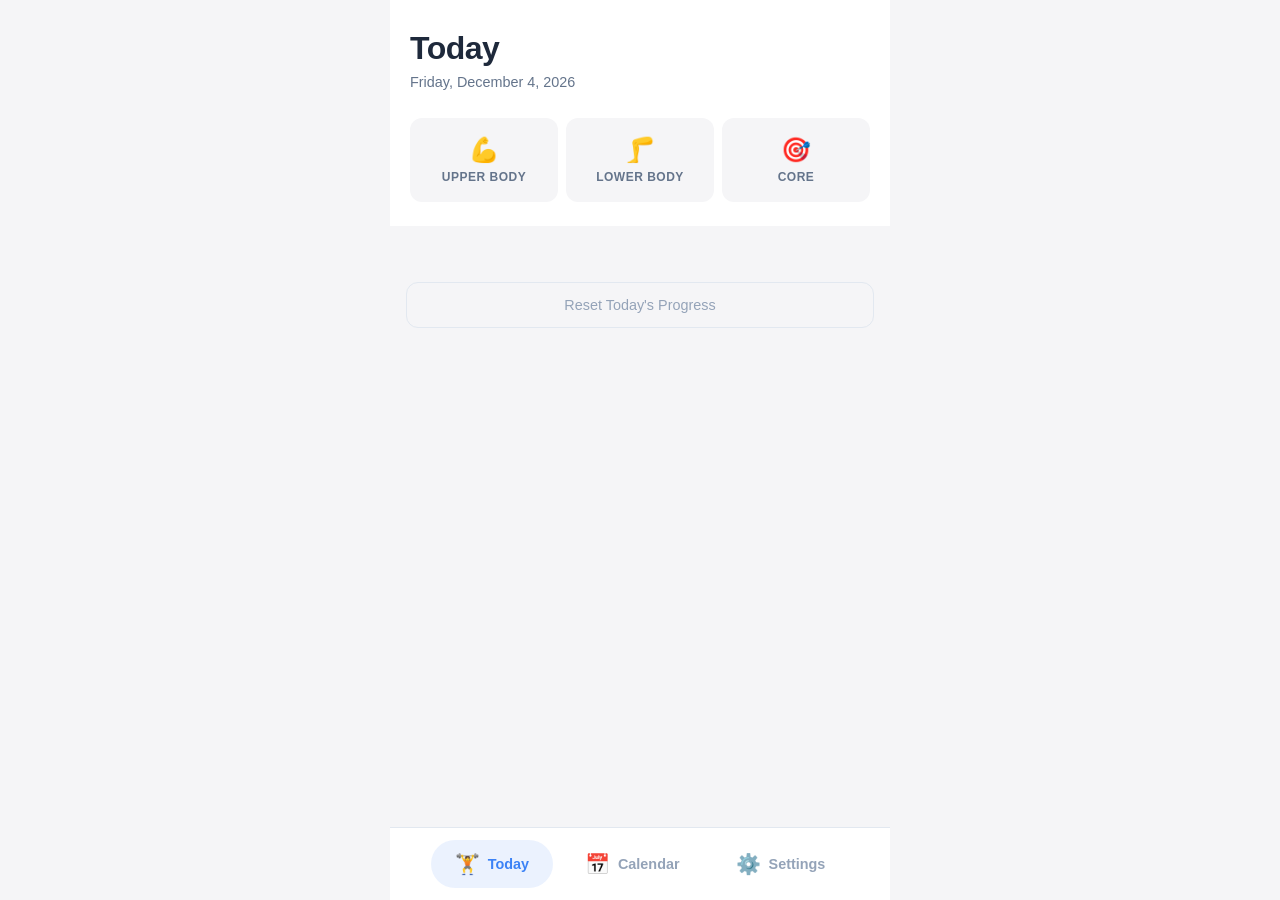
<file: index.html>
<!DOCTYPE html>
<html lang="en">
<head>
    <meta charset="UTF-8">
    <meta name="viewport" content="width=device-width, initial-scale=1.0, maximum-scale=1.0, user-scalable=no, viewport-fit=cover">
    <meta name="apple-mobile-web-app-capable" content="yes">
    <meta name="apple-mobile-web-app-status-bar-style" content="default">
    <meta name="apple-mobile-web-app-title" content="Gym">
    <meta name="theme-color" content="#3b82f6">
    <meta name="mobile-web-app-capable" content="yes">
    <meta name="format-detection" content="telephone=no">

    <title>Gym Tracker - SAI</title>

    <!-- App Icons -->
    <link rel="apple-touch-icon" href="icons/icon-152.png">
    <link rel="apple-touch-icon" sizes="152x152" href="icons/icon-152.png">
    <link rel="apple-touch-icon" sizes="180x180" href="icons/icon-192.png">
    <link rel="apple-touch-icon" sizes="167x167" href="icons/icon-192.png">
    <link rel="icon" type="image/png" sizes="32x32" href="icons/icon-96.png">
    <link rel="icon" type="image/png" sizes="16x16" href="icons/icon-72.png">

    <!-- Splash Screens for iOS -->
    <meta name="apple-mobile-web-app-status-bar-style" content="black-translucent">

    <link rel="stylesheet" href="styles.css">
    <link rel="manifest" href="manifest.json">
</head>
<body>
    <div class="app">
        <!-- Bottom Navigation -->
        <nav class="bottom-nav">
            <button class="nav-btn active" data-view="today">
                <span class="nav-icon">🏋️</span>
                <span class="nav-label">Today</span>
            </button>
            <button class="nav-btn" data-view="calendar">
                <span class="nav-icon">📅</span>
                <span class="nav-label">Calendar</span>
            </button>
            <button class="nav-btn" data-view="settings">
                <span class="nav-icon">⚙️</span>
                <span class="nav-label">Settings</span>
            </button>
        </nav>

        <!-- Today View -->
        <div class="view active" id="today-view">
            <!-- Date Header -->
            <header class="header">
                <div class="date-display">
                    <h1 class="current-date">Today</h1>
                    <p class="full-date">December 31, 2024</p>
                </div>
                <div class="progress-ring">
                    <span class="progress-text">0/0</span>
                </div>
            </header>

            <!-- Workout Type Selector -->
            <div class="workout-selector">
                <p class="selector-label">Choose your workout</p>
                <div class="workout-type-buttons">
                    <button class="type-btn" data-type="upper">
                        <span class="type-icon">💪</span>
                        <span class="type-name">Upper Body</span>
                    </button>
                    <button class="type-btn" data-type="lower">
                        <span class="type-icon">🦵</span>
                        <span class="type-name">Lower Body</span>
                    </button>
                    <button class="type-btn" data-type="core">
                        <span class="type-icon">🎯</span>
                        <span class="type-name">Core</span>
                    </button>
                </div>
            </div>

            <!-- Workout Content (shown after selecting type) -->
            <div class="workout-content" id="workout-content">
                <!-- Workouts will be injected here -->
            </div>

            <!-- Reset Button -->
            <button class="reset-btn" id="reset-day">
                Reset Today's Progress
            </button>
        </div>

        <!-- Calendar View -->
        <div class="view" id="calendar-view">
            <header class="header calendar-header">
                <button class="month-nav" id="prev-month">‹</button>
                <h1 class="month-title">December 2024</h1>
                <button class="month-nav" id="next-month">›</button>
            </header>

            <div class="calendar-container">
                <div class="calendar-weekdays">
                    <span>Sun</span>
                    <span>Mon</span>
                    <span>Tue</span>
                    <span>Wed</span>
                    <span>Thu</span>
                    <span>Fri</span>
                    <span>Sat</span>
                </div>
                <div class="calendar-days" id="calendar-days">
                    <!-- Calendar days will be injected here -->
                </div>
            </div>

            <!-- Selected Day Summary -->
            <div class="day-summary" id="day-summary">
                <p class="summary-placeholder">Tap a day to view workout details</p>
            </div>
        </div>

        <!-- Settings View -->
        <div class="view" id="settings-view">
            <header class="header">
                <h1 class="current-date">Settings</h1>
                <p class="full-date">Sync & Preferences</p>
            </header>

            <div class="settings-content">
                <!-- Apple Health Sync Section -->
                <div class="settings-section">
                    <h2 class="settings-title">
                        <span class="settings-icon">❤️</span>
                        Apple Health Sync
                    </h2>
                    <p class="settings-desc">Automatically import workouts from Apple Health to track your gym sessions.</p>

                    <div class="sync-status" id="sync-status">
                        <div class="status-row">
                            <span class="status-label">Status</span>
                            <span class="status-value" id="sync-status-value">Not configured</span>
                        </div>
                        <div class="status-row" id="user-id-row" style="display: none;">
                            <span class="status-label">Your Sync ID</span>
                            <span class="status-value sync-id" id="sync-user-id">—</span>
                        </div>
                        <div class="status-row" id="last-sync-row" style="display: none;">
                            <span class="status-label">Last Sync</span>
                            <span class="status-value" id="last-sync-time">Never</span>
                        </div>
                    </div>

                    <div class="sync-actions">
                        <button class="settings-btn btn-primary" id="setup-sync-btn">
                            Set Up Apple Health Sync
                        </button>
                        <button class="settings-btn btn-secondary" id="sync-now-btn" style="display: none;">
                            Sync Now
                        </button>
                    </div>
                </div>

                <!-- Manual Import Section -->
                <div class="settings-section">
                    <h2 class="settings-title">
                        <span class="settings-icon">📤</span>
                        Manual Import
                    </h2>
                    <p class="settings-desc">Import workout data from an Apple Health export file.</p>

                    <div class="import-area">
                        <input type="file" id="import-file" accept=".xml,.zip" style="display: none;">
                        <button class="settings-btn btn-secondary" id="import-btn">
                            Choose Export File
                        </button>
                        <p class="import-hint">Supports Apple Health export.xml files</p>
                    </div>
                </div>

                <!-- About Section -->
                <div class="settings-section">
                    <h2 class="settings-title">
                        <span class="settings-icon">ℹ️</span>
                        About
                    </h2>
                    <div class="about-info">
                        <p><strong>Gym Tracker</strong> for SAI</p>
                        <p class="about-version">Gold's Gym Adyar Workout Plan</p>
                    </div>
                </div>
            </div>
        </div>
    </div>

    <!-- Edit Modal -->
    <div class="modal" id="edit-modal">
        <div class="modal-content">
            <div class="modal-header">
                <h2 class="modal-title">Edit Exercise</h2>
                <button class="modal-close">&times;</button>
            </div>
            <div class="modal-body">
                <div class="modal-exercise-info">
                    <div class="modal-illustration"></div>
                    <div class="modal-exercise-details">
                        <h3 class="modal-exercise-name"></h3>
                        <p class="modal-exercise-desc"></p>
                    </div>
                </div>
                <div class="modal-tracking">
                    <h3>Track Your Sets</h3>
                    <div class="sets-container">
                        <div class="set-input">
                            <label>Set 1</label>
                            <input type="number" class="reps-input" data-set="1" placeholder="Reps" min="0" max="50">
                        </div>
                        <div class="set-input">
                            <label>Set 2</label>
                            <input type="number" class="reps-input" data-set="2" placeholder="Reps" min="0" max="50">
                        </div>
                        <div class="set-input">
                            <label>Set 3</label>
                            <input type="number" class="reps-input" data-set="3" placeholder="Reps" min="0" max="50">
                        </div>
                    </div>
                    <div class="comment-section">
                        <label>Notes (optional)</label>
                        <textarea class="comment-input" placeholder="How did it feel? Any adjustments?"></textarea>
                    </div>
                </div>
            </div>
            <div class="modal-actions">
                <button class="btn btn-secondary" id="modal-cancel">Cancel</button>
                <button class="btn btn-primary" id="modal-save">Save</button>
            </div>
        </div>
    </div>

    <!-- Exercise Info Modal -->
    <div class="modal" id="info-modal">
        <div class="modal-content">
            <div class="modal-header">
                <h2 class="modal-title">Exercise Info</h2>
                <button class="modal-close info-close">&times;</button>
            </div>
            <div class="modal-body">
                <!-- Video Section -->
                <div class="video-section">
                    <div class="video-container" id="video-container">
                        <!-- YouTube iframe will be inserted here -->
                    </div>
                    <p class="video-source">Video source: <span id="video-source-name"></span></p>
                </div>

                <!-- Step by Step Guide -->
                <div class="info-section steps-section">
                    <h3>Step-by-Step Guide</h3>
                    <ol class="steps-list" id="steps-list">
                        <!-- Steps will be inserted here -->
                    </ol>
                </div>

                <div class="modal-info">
                    <div class="info-section">
                        <h3>Target Muscles</h3>
                        <div class="muscle-tags"></div>
                    </div>
                    <div class="info-section equipment-section">
                        <h3>Equipment</h3>
                        <div class="equipment-info">
                            <p class="equipment-name"></p>
                            <p class="equipment-brand"></p>
                            <p class="equipment-desc"></p>
                        </div>
                    </div>
                </div>
            </div>
            <div class="modal-actions">
                <button class="btn btn-primary info-close-btn">Got it</button>
            </div>
        </div>
    </div>

    <!-- Setup Modal for Apple Health Sync -->
    <div class="modal" id="setup-modal">
        <div class="modal-content">
            <div class="modal-header">
                <h2 class="modal-title">Set Up Apple Health Sync</h2>
                <button class="modal-close setup-close">&times;</button>
            </div>
            <div class="modal-body">
                <div class="setup-steps">
                    <div class="setup-step">
                        <div class="step-number">1</div>
                        <div class="step-content">
                            <h3>Install Health Auto Export</h3>
                            <p>Download the <strong>Health Auto Export</strong> app from the App Store ($2.99 or subscription).</p>
                            <a href="https://apps.apple.com/us/app/health-auto-export-json-csv/id1115567069" target="_blank" class="app-link">
                                Open App Store →
                            </a>
                        </div>
                    </div>

                    <div class="setup-step">
                        <div class="step-number">2</div>
                        <div class="step-content">
                            <h3>Your Sync ID</h3>
                            <p>Use this ID when configuring the app:</p>
                            <div class="sync-id-display">
                                <code id="setup-sync-id">Loading...</code>
                                <button class="copy-btn" id="copy-sync-id">Copy</button>
                            </div>
                        </div>
                    </div>

                    <div class="setup-step">
                        <div class="step-number">3</div>
                        <div class="step-content">
                            <h3>Configure Webhook</h3>
                            <p>In Health Auto Export, go to <strong>Automations → REST API</strong> and enter:</p>
                            <div class="webhook-config">
                                <div class="config-item">
                                    <label>URL:</label>
                                    <code id="webhook-url">Configure SYNC_API_URL first</code>
                                </div>
                                <div class="config-item">
                                    <label>Method:</label>
                                    <code>POST</code>
                                </div>
                                <div class="config-item">
                                    <label>Header:</label>
                                    <code>X-User-ID: <span id="webhook-user-id">YOUR_ID</span></code>
                                </div>
                            </div>
                        </div>
                    </div>

                    <div class="setup-step">
                        <div class="step-number">4</div>
                        <div class="step-content">
                            <h3>Select Workout Data</h3>
                            <p>Enable <strong>Workouts</strong> export in Health Auto Export. Set automation to run daily or after each workout.</p>
                        </div>
                    </div>
                </div>

                <div class="setup-note">
                    <strong>Note:</strong> You need to deploy the backend first. See <code>backend/cloudflare-worker.js</code> for instructions.
                </div>
            </div>
            <div class="modal-actions">
                <button class="btn btn-primary setup-close">Done</button>
            </div>
        </div>
    </div>

    <script src="config.js"></script>
    <script src="workouts.js"></script>
    <script src="health-sync.js"></script>
    <script src="app.js"></script>

    <!-- Register Service Worker for PWA -->
    <script>
        if ('serviceWorker' in navigator) {
            window.addEventListener('load', () => {
                navigator.serviceWorker.register('./sw.js')
                    .then(reg => console.log('SW registered'))
                    .catch(err => console.log('SW registration failed:', err));
            });
        }
    </script>
</body>
</html>
</file>
<file: styles.css>
/* Light Minimalist Theme */
:root {
    --bg-primary: #f5f5f7;
    --bg-secondary: #ffffff;
    --bg-card: #ffffff;
    --bg-card-done: #f0fdf4;
    --accent-primary: #3b82f6;
    --accent-success: #22c55e;
    --accent-muted: #94a3b8;
    --text-primary: #1e293b;
    --text-secondary: #64748b;
    --text-muted: #94a3b8;
    --border-color: #e2e8f0;
    --border-radius: 16px;
    --shadow-sm: 0 1px 2px rgba(0, 0, 0, 0.05);
    --shadow: 0 4px 6px -1px rgba(0, 0, 0, 0.1);
    --transition: all 0.2s ease;
}

/* Reset */
* {
    margin: 0;
    padding: 0;
    box-sizing: border-box;
    -webkit-tap-highlight-color: transparent;
}

html {
    font-size: 16px;
    /* iOS safe areas */
    padding: env(safe-area-inset-top) env(safe-area-inset-right) 0 env(safe-area-inset-left);
}

/* Standalone PWA mode adjustments */
@media all and (display-mode: standalone) {
    body {
        padding-top: env(safe-area-inset-top);
    }
}

body {
    font-family: -apple-system, BlinkMacSystemFont, 'SF Pro Display', 'Segoe UI', Roboto, sans-serif;
    background: var(--bg-primary);
    color: var(--text-primary);
    min-height: 100vh;
    line-height: 1.5;
}

/* App */
.app {
    max-width: 500px;
    margin: 0 auto;
    padding-bottom: 100px;
}

/* Bottom Navigation */
.bottom-nav {
    position: fixed;
    bottom: 0;
    left: 0;
    right: 0;
    display: flex;
    justify-content: center;
    gap: 8px;
    background: var(--bg-secondary);
    padding: 12px 20px;
    padding-bottom: calc(12px + env(safe-area-inset-bottom, 12px));
    border-top: 1px solid var(--border-color);
    z-index: 100;
    max-width: 500px;
    margin: 0 auto;
}

.nav-btn {
    display: flex;
    align-items: center;
    gap: 8px;
    background: none;
    border: none;
    color: var(--text-muted);
    padding: 12px 24px;
    border-radius: 100px;
    cursor: pointer;
    transition: var(--transition);
    font-size: 0.9rem;
    font-weight: 500;
}

.nav-btn.active {
    color: var(--accent-primary);
    background: rgba(59, 130, 246, 0.1);
}

.nav-icon {
    font-size: 1.25rem;
}

.nav-label {
    font-weight: 600;
}

/* Views */
.view {
    display: none;
}

.view.active {
    display: block;
}

/* Header */
.header {
    padding: 24px 20px 20px;
    background: var(--bg-secondary);
}

.date-display {
    margin-bottom: 4px;
}

.current-date {
    font-size: 2rem;
    font-weight: 700;
    letter-spacing: -0.5px;
}

.full-date {
    color: var(--text-secondary);
    font-size: 0.9rem;
}

.progress-ring {
    display: none;
}

/* Workout Type Selector */
.workout-selector {
    padding: 0 20px 24px;
    background: var(--bg-secondary);
}

.selector-label {
    display: none;
}

.workout-type-buttons {
    display: flex;
    gap: 8px;
}

.type-btn {
    flex: 1;
    display: flex;
    flex-direction: column;
    align-items: center;
    gap: 6px;
    padding: 16px 8px;
    background: var(--bg-primary);
    border: 2px solid transparent;
    border-radius: 12px;
    color: var(--text-secondary);
    cursor: pointer;
    transition: var(--transition);
}

.type-btn:active {
    transform: scale(0.98);
}

.type-btn.active {
    background: var(--bg-secondary);
    border-color: var(--accent-primary);
    color: var(--accent-primary);
}

.type-btn.has-workout {
    border-color: var(--accent-success);
    color: var(--accent-success);
}

.type-icon {
    font-size: 1.5rem;
}

.type-name {
    font-size: 0.75rem;
    font-weight: 600;
    text-transform: uppercase;
    letter-spacing: 0.5px;
}

/* Workout Content */
.workout-content {
    padding: 16px;
}

/* Section Header */
.section-header {
    font-size: 0.75rem;
    font-weight: 600;
    text-transform: uppercase;
    letter-spacing: 1px;
    color: var(--text-muted);
    padding: 16px 4px 12px;
}

.section-header::after {
    display: none;
}

/* Workout Card - Simplified */
.workout-card {
    background: var(--bg-card);
    border-radius: var(--border-radius);
    margin-bottom: 12px;
    box-shadow: var(--shadow-sm);
    border: 1px solid var(--border-color);
    overflow: hidden;
    transition: var(--transition);
}

.workout-card.completed {
    background: var(--bg-card-done);
    border-color: var(--accent-success);
}

.workout-card.completed::before {
    display: none;
}

/* Card Body - Clickable Area */
.card-body {
    padding: 16px;
    cursor: pointer;
    display: flex;
    align-items: center;
    gap: 14px;
}

.card-body:active {
    background: var(--bg-primary);
}

.workout-card.completed .card-body:active {
    background: rgba(34, 197, 94, 0.1);
}

/* Card Icon */
.card-icon {
    width: 48px;
    height: 48px;
    background: var(--bg-primary);
    border-radius: 12px;
    display: flex;
    align-items: center;
    justify-content: center;
    flex-shrink: 0;
}

.workout-card.completed .card-icon {
    background: rgba(34, 197, 94, 0.15);
}

.card-icon svg {
    width: 32px;
    height: 32px;
}

/* Card Content */
.card-content {
    flex: 1;
    min-width: 0;
}

.card-title {
    font-size: 1rem;
    font-weight: 600;
    color: var(--text-primary);
    margin-bottom: 2px;
}

.card-subtitle {
    font-size: 0.85rem;
    color: var(--text-secondary);
}

/* Completed Check */
.card-check {
    width: 24px;
    height: 24px;
    background: var(--accent-success);
    border-radius: 50%;
    display: flex;
    align-items: center;
    justify-content: center;
    color: white;
    font-size: 0.85rem;
    flex-shrink: 0;
}

/* Card Tags - Hidden for cleaner look */
.card-tags {
    display: none;
}

/* Completed Info */
.completed-info {
    padding: 0 16px 12px;
    font-size: 0.8rem;
    color: var(--text-secondary);
}

.completed-sets {
    display: flex;
    gap: 12px;
}

.completed-set span {
    color: var(--accent-success);
    font-weight: 600;
}

.completed-comment {
    margin-top: 4px;
    font-style: italic;
    color: var(--text-muted);
}

/* Card Actions - Simplified */
.card-actions {
    display: flex;
    border-top: 1px solid var(--border-color);
}

.btn {
    flex: 1;
    padding: 14px 16px;
    border: none;
    background: none;
    font-size: 0.9rem;
    font-weight: 600;
    cursor: pointer;
    transition: var(--transition);
    display: flex;
    align-items: center;
    justify-content: center;
    gap: 6px;
}

.btn:active {
    background: var(--bg-primary);
}

.btn-done {
    color: var(--accent-success);
}

.btn-edit {
    color: var(--accent-primary);
    border-left: 1px solid var(--border-color);
}

.btn-undo {
    color: var(--text-muted);
}

/* Cardio Card */
.workout-card.cardio {
    background: linear-gradient(135deg, #fef3c7 0%, #fef9c3 100%);
    border-color: #fcd34d;
}

.workout-card.cardio .card-icon {
    background: rgba(251, 191, 36, 0.2);
}

/* Calendar View */
.calendar-header {
    display: flex;
    align-items: center;
    justify-content: space-between;
    padding: 24px 20px;
    background: var(--bg-secondary);
}

.month-nav {
    width: 40px;
    height: 40px;
    border-radius: 50%;
    border: 1px solid var(--border-color);
    background: none;
    color: var(--text-primary);
    font-size: 1.25rem;
    cursor: pointer;
    transition: var(--transition);
}

.month-nav:active {
    background: var(--bg-primary);
}

.month-title {
    font-size: 1.25rem;
    font-weight: 600;
}

.calendar-container {
    padding: 16px;
    background: var(--bg-secondary);
}

.calendar-weekdays {
    display: grid;
    grid-template-columns: repeat(7, 1fr);
    margin-bottom: 8px;
}

.calendar-weekdays span {
    text-align: center;
    font-size: 0.75rem;
    font-weight: 600;
    color: var(--text-muted);
    padding: 8px 0;
}

.calendar-days {
    display: grid;
    grid-template-columns: repeat(7, 1fr);
    gap: 4px;
}

.calendar-day {
    aspect-ratio: 1;
    display: flex;
    flex-direction: column;
    align-items: center;
    justify-content: center;
    background: var(--bg-primary);
    border-radius: 12px;
    cursor: pointer;
    transition: var(--transition);
    border: 2px solid transparent;
    position: relative;
}

.calendar-day.empty {
    background: transparent;
    cursor: default;
}

.calendar-day.today {
    border-color: var(--accent-primary);
}

.calendar-day.selected {
    background: var(--accent-primary);
    color: white;
}

.calendar-day.has-workout {
    background: var(--bg-card-done);
}

.calendar-day:not(.empty):active {
    transform: scale(0.95);
}

.day-number {
    font-size: 0.9rem;
    font-weight: 500;
}

.day-indicator {
    position: absolute;
    bottom: 4px;
    display: flex;
    gap: 2px;
}

.day-dot {
    width: 5px;
    height: 5px;
    border-radius: 50%;
}

.day-dot.upper { background: #3b82f6; }
.day-dot.lower { background: #22c55e; }
.day-dot.core { background: #f59e0b; }

/* Day Summary */
.day-summary {
    margin: 16px;
    padding: 16px;
    background: var(--bg-secondary);
    border-radius: var(--border-radius);
    border: 1px solid var(--border-color);
}

.summary-placeholder {
    color: var(--text-muted);
    text-align: center;
    padding: 20px 0;
    font-size: 0.9rem;
}

.summary-date {
    font-weight: 600;
    margin-bottom: 12px;
}

.summary-workout {
    display: flex;
    align-items: center;
    gap: 12px;
    padding: 12px;
    background: var(--bg-primary);
    border-radius: 10px;
}

.summary-icon {
    font-size: 1.5rem;
}

.summary-type {
    font-weight: 600;
    margin-bottom: 2px;
}

.summary-stats {
    font-size: 0.85rem;
    color: var(--text-secondary);
}

.summary-no-workout {
    color: var(--text-muted);
    text-align: center;
    padding: 20px 0;
}

/* Reset Button */
.reset-btn {
    display: block;
    width: calc(100% - 32px);
    margin: 24px 16px;
    padding: 14px;
    background: none;
    border: 1px solid var(--border-color);
    border-radius: 12px;
    color: var(--text-muted);
    font-size: 0.9rem;
    cursor: pointer;
    transition: var(--transition);
}

.reset-btn:active {
    background: #fef2f2;
    border-color: #fca5a5;
    color: #ef4444;
}

/* Modals */
.modal {
    position: fixed;
    top: 0;
    left: 0;
    right: 0;
    bottom: 0;
    background: rgba(0, 0, 0, 0.4);
    display: none;
    align-items: flex-end;
    justify-content: center;
    z-index: 200;
}

.modal.active {
    display: flex;
}

.modal-content {
    background: var(--bg-secondary);
    width: 100%;
    max-width: 500px;
    max-height: 90vh;
    border-radius: 24px 24px 0 0;
    overflow: hidden;
    display: flex;
    flex-direction: column;
    animation: slideUp 0.3s ease;
}

@keyframes slideUp {
    from { transform: translateY(100%); }
    to { transform: translateY(0); }
}

.modal-header {
    display: flex;
    justify-content: space-between;
    align-items: center;
    padding: 20px;
    border-bottom: 1px solid var(--border-color);
}

.modal-title {
    font-size: 1.2rem;
    font-weight: 600;
}

.modal-close {
    width: 36px;
    height: 36px;
    border-radius: 50%;
    border: none;
    background: var(--bg-primary);
    color: var(--text-secondary);
    font-size: 1.5rem;
    cursor: pointer;
    display: flex;
    align-items: center;
    justify-content: center;
}

.modal-body {
    padding: 20px;
    overflow-y: auto;
    flex: 1;
}

/* Video Section */
.video-section {
    margin-bottom: 20px;
}

.video-container {
    position: relative;
    width: 100%;
    padding-bottom: 56.25%;
    background: var(--bg-primary);
    border-radius: 12px;
    overflow: hidden;
}

.video-container iframe {
    position: absolute;
    top: 0;
    left: 0;
    width: 100%;
    height: 100%;
    border: none;
}

.video-source {
    margin-top: 8px;
    font-size: 0.75rem;
    color: var(--text-muted);
    text-align: center;
}

.video-source span {
    color: var(--accent-primary);
}

/* Steps Section */
.steps-section {
    background: var(--bg-primary);
    padding: 16px;
    border-radius: 12px;
    margin-bottom: 20px;
}

.steps-section h3 {
    font-size: 0.8rem;
    font-weight: 600;
    text-transform: uppercase;
    letter-spacing: 0.5px;
    color: var(--text-muted);
    margin-bottom: 12px;
}

.steps-list {
    list-style: none;
    padding: 0;
    margin: 0;
}

.steps-list li {
    position: relative;
    padding-left: 32px;
    padding-bottom: 12px;
    color: var(--text-secondary);
    font-size: 0.9rem;
    line-height: 1.5;
}

.steps-list li:last-child {
    padding-bottom: 0;
}

.steps-list li::before {
    content: counter(step-counter);
    counter-increment: step-counter;
    position: absolute;
    left: 0;
    top: 1px;
    width: 22px;
    height: 22px;
    background: var(--accent-primary);
    color: white;
    border-radius: 50%;
    display: flex;
    align-items: center;
    justify-content: center;
    font-size: 0.75rem;
    font-weight: 600;
}

.steps-list {
    counter-reset: step-counter;
}

/* Info Sections */
.info-section {
    margin-bottom: 16px;
}

.info-section h3 {
    font-size: 0.8rem;
    font-weight: 600;
    text-transform: uppercase;
    letter-spacing: 0.5px;
    color: var(--text-muted);
    margin-bottom: 10px;
}

.muscle-tags {
    display: flex;
    flex-wrap: wrap;
    gap: 8px;
}

.muscle-tag {
    background: var(--bg-primary);
    color: var(--text-primary);
    padding: 8px 14px;
    border-radius: 100px;
    font-size: 0.85rem;
    font-weight: 500;
    border: 1px solid var(--border-color);
}

.equipment-info {
    background: var(--bg-primary);
    padding: 14px;
    border-radius: 12px;
}

.equipment-name {
    font-weight: 600;
    margin-bottom: 2px;
}

.equipment-brand {
    color: var(--accent-primary);
    font-size: 0.85rem;
    margin-bottom: 6px;
}

.equipment-desc {
    color: var(--text-secondary);
    font-size: 0.85rem;
    line-height: 1.5;
}

.equipment-section {
    display: none;
}

.equipment-section.visible {
    display: block;
}

/* Modal Actions */
.modal-actions {
    display: flex;
    gap: 12px;
    padding: 16px 20px;
    background: var(--bg-secondary);
    border-top: 1px solid var(--border-color);
}

.modal-actions .btn {
    flex: 1;
    padding: 14px;
    border-radius: 12px;
}

.btn-secondary {
    background: var(--bg-primary);
    color: var(--text-secondary);
}

.btn-primary {
    background: var(--accent-primary);
    color: white;
}

.btn-primary:active {
    background: #2563eb;
}

/* Edit Modal */
.modal-exercise-info {
    display: flex;
    gap: 14px;
    margin-bottom: 20px;
    padding-bottom: 16px;
    border-bottom: 1px solid var(--border-color);
}

.modal-exercise-info .modal-illustration {
    width: 56px;
    height: 56px;
    background: var(--bg-primary);
    border-radius: 12px;
    display: flex;
    align-items: center;
    justify-content: center;
    flex-shrink: 0;
}

.modal-exercise-info .modal-illustration svg {
    width: 40px;
    height: 40px;
}

.modal-exercise-name {
    font-size: 1rem;
    font-weight: 600;
    margin-bottom: 2px;
}

.modal-exercise-desc {
    font-size: 0.85rem;
    color: var(--text-secondary);
}

.modal-tracking {
    background: var(--bg-primary);
    padding: 16px;
    border-radius: 12px;
}

.modal-tracking h3 {
    font-size: 0.8rem;
    font-weight: 600;
    text-transform: uppercase;
    letter-spacing: 0.5px;
    color: var(--text-muted);
    margin-bottom: 12px;
}

.sets-container {
    display: flex;
    gap: 10px;
    margin-bottom: 16px;
}

.set-input {
    flex: 1;
    text-align: center;
}

.set-input label {
    display: block;
    font-size: 0.75rem;
    color: var(--text-muted);
    margin-bottom: 6px;
}

.reps-input {
    width: 100%;
    padding: 14px;
    background: var(--bg-secondary);
    border: 1px solid var(--border-color);
    border-radius: 10px;
    color: var(--text-primary);
    font-size: 1.25rem;
    font-weight: 600;
    text-align: center;
    -moz-appearance: textfield;
}

.reps-input::-webkit-outer-spin-button,
.reps-input::-webkit-inner-spin-button {
    -webkit-appearance: none;
}

.reps-input:focus {
    outline: none;
    border-color: var(--accent-primary);
}

.comment-section label {
    display: block;
    font-size: 0.8rem;
    color: var(--text-muted);
    margin-bottom: 6px;
}

.comment-input {
    width: 100%;
    padding: 12px;
    background: var(--bg-secondary);
    border: 1px solid var(--border-color);
    border-radius: 10px;
    color: var(--text-primary);
    font-size: 0.9rem;
    resize: none;
    min-height: 70px;
    font-family: inherit;
}

.comment-input:focus {
    outline: none;
    border-color: var(--accent-primary);
}

/* Scrollbar */
::-webkit-scrollbar {
    width: 0;
}

/* Settings View */
.settings-content {
    padding: 16px;
}

.settings-section {
    background: var(--bg-secondary);
    border-radius: var(--border-radius);
    padding: 20px;
    margin-bottom: 16px;
    border: 1px solid var(--border-color);
}

.settings-title {
    font-size: 1.1rem;
    font-weight: 600;
    margin-bottom: 8px;
    display: flex;
    align-items: center;
    gap: 10px;
}

.settings-icon {
    font-size: 1.25rem;
}

.settings-desc {
    color: var(--text-secondary);
    font-size: 0.9rem;
    margin-bottom: 16px;
    line-height: 1.5;
}

.sync-status {
    background: var(--bg-primary);
    border-radius: 12px;
    padding: 12px;
    margin-bottom: 16px;
}

.status-row {
    display: flex;
    justify-content: space-between;
    align-items: center;
    padding: 8px 0;
}

.status-row:not(:last-child) {
    border-bottom: 1px solid var(--border-color);
}

.status-label {
    color: var(--text-secondary);
    font-size: 0.85rem;
}

.status-value {
    font-weight: 600;
    font-size: 0.9rem;
}

.status-value.sync-id {
    font-family: monospace;
    background: var(--bg-secondary);
    padding: 4px 8px;
    border-radius: 6px;
    font-size: 0.85rem;
}

.sync-actions {
    display: flex;
    flex-direction: column;
    gap: 10px;
}

.settings-btn {
    width: 100%;
    padding: 14px 20px;
    border-radius: 12px;
    font-size: 0.95rem;
    font-weight: 600;
    cursor: pointer;
    transition: var(--transition);
    border: none;
}

.settings-btn.btn-primary {
    background: var(--accent-primary);
    color: white;
}

.settings-btn.btn-primary:active {
    background: #2563eb;
}

.settings-btn.btn-secondary {
    background: var(--bg-primary);
    color: var(--text-primary);
    border: 1px solid var(--border-color);
}

.settings-btn.btn-secondary:active {
    background: var(--border-color);
}

.import-area {
    text-align: center;
}

.import-hint {
    color: var(--text-muted);
    font-size: 0.8rem;
    margin-top: 10px;
}

.about-info {
    text-align: center;
    padding: 10px 0;
}

.about-info p {
    margin-bottom: 4px;
}

.about-version {
    color: var(--text-secondary);
    font-size: 0.85rem;
}

/* Setup Modal Styles */
.setup-steps {
    margin-bottom: 20px;
}

.setup-step {
    display: flex;
    gap: 14px;
    padding: 16px 0;
    border-bottom: 1px solid var(--border-color);
}

.setup-step:last-child {
    border-bottom: none;
}

.step-number {
    width: 32px;
    height: 32px;
    background: var(--accent-primary);
    color: white;
    border-radius: 50%;
    display: flex;
    align-items: center;
    justify-content: center;
    font-weight: 700;
    flex-shrink: 0;
}

.step-content {
    flex: 1;
}

.step-content h3 {
    font-size: 1rem;
    font-weight: 600;
    margin-bottom: 6px;
}

.step-content p {
    color: var(--text-secondary);
    font-size: 0.9rem;
    line-height: 1.5;
    margin-bottom: 10px;
}

.app-link {
    display: inline-block;
    color: var(--accent-primary);
    text-decoration: none;
    font-weight: 600;
    font-size: 0.9rem;
}

.sync-id-display {
    display: flex;
    gap: 10px;
    align-items: center;
    background: var(--bg-primary);
    padding: 12px;
    border-radius: 10px;
}

.sync-id-display code {
    flex: 1;
    font-size: 1.2rem;
    font-weight: 700;
    letter-spacing: 2px;
    color: var(--accent-primary);
}

.copy-btn {
    background: var(--accent-primary);
    color: white;
    border: none;
    padding: 8px 16px;
    border-radius: 8px;
    font-size: 0.85rem;
    font-weight: 600;
    cursor: pointer;
}

.webhook-config {
    background: var(--bg-primary);
    padding: 12px;
    border-radius: 10px;
}

.config-item {
    display: flex;
    gap: 10px;
    padding: 8px 0;
    align-items: flex-start;
}

.config-item:not(:last-child) {
    border-bottom: 1px solid var(--border-color);
}

.config-item label {
    color: var(--text-muted);
    font-size: 0.8rem;
    min-width: 60px;
}

.config-item code {
    font-size: 0.85rem;
    word-break: break-all;
    color: var(--text-primary);
}

.setup-note {
    background: #fef3c7;
    border: 1px solid #fcd34d;
    border-radius: 10px;
    padding: 14px;
    font-size: 0.85rem;
    color: #92400e;
}

.setup-note code {
    background: rgba(0,0,0,0.1);
    padding: 2px 6px;
    border-radius: 4px;
}

/* Responsive */
@media (prefers-reduced-motion: reduce) {
    * {
        animation: none !important;
        transition: none !important;
    }
}
</file>
